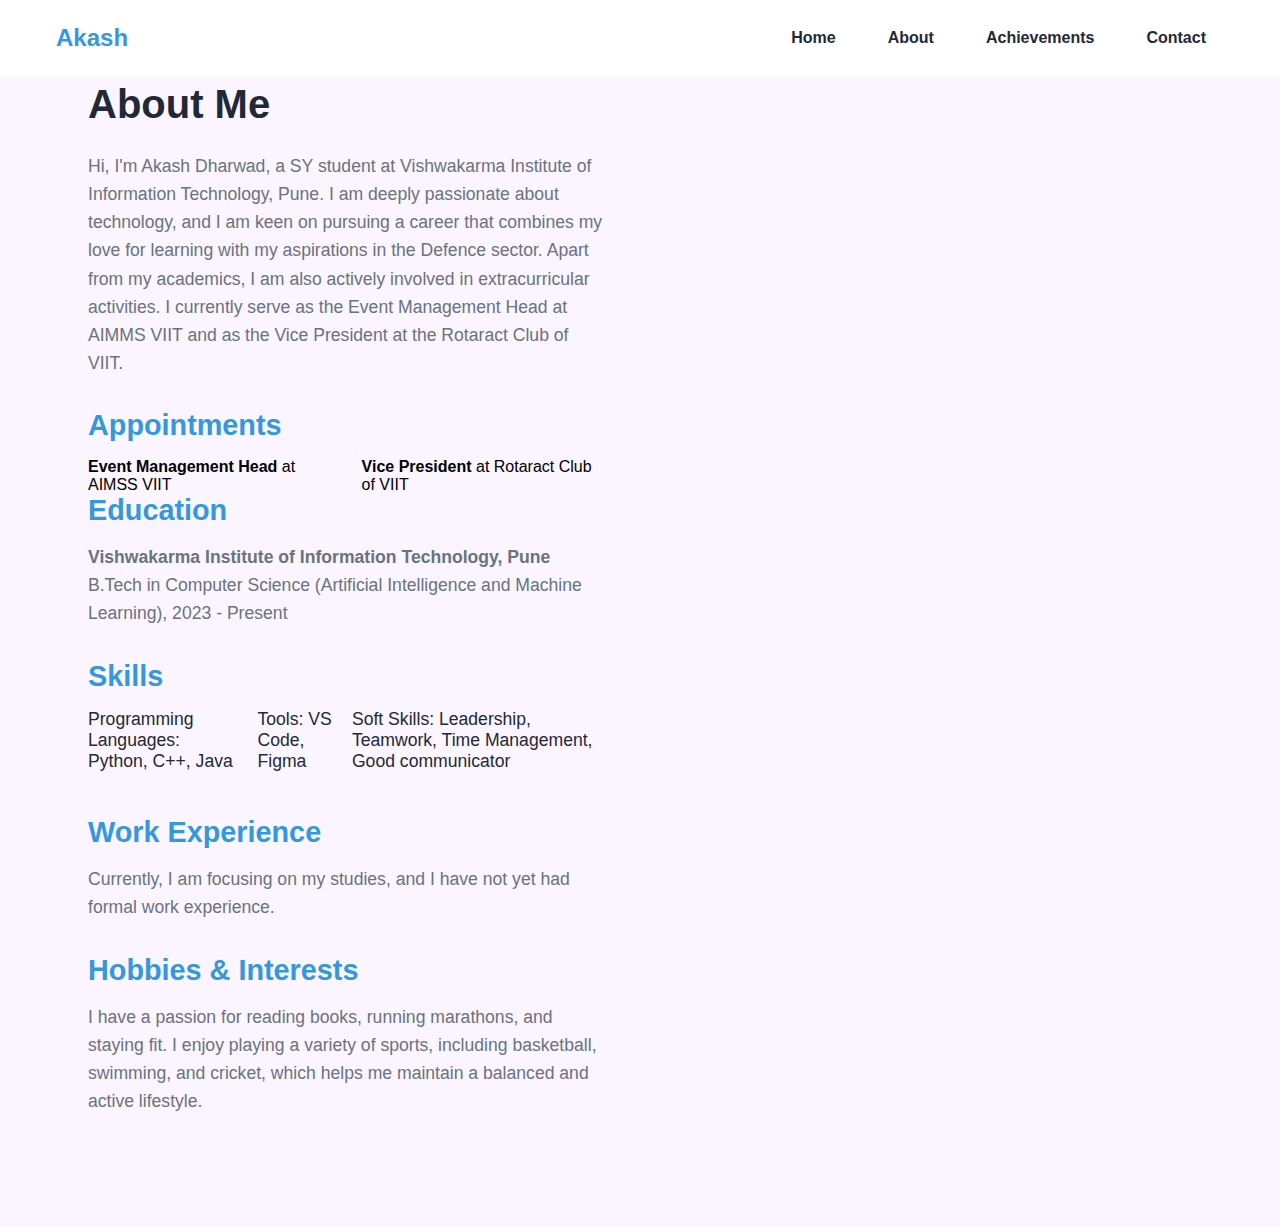
<file: about.html>
<!DOCTYPE html>
<html lang="en">
<head>
    <meta charset="UTF-8">
    <meta name="viewport" content="width=device-width, initial-scale=1.0">
    <link rel="stylesheet" href="style.css">
    <title>About Me</title>
</head>
<body>
    <nav>
        <div class="nav__content">
            <div class="logo"><a href="#">Akash</a></div>
            <label for="check" class="checkbox">
                <i class="ri-menu-line"></i>
            </label>
            <input type="checkbox" name="check" id="check">
            <ul>
                <li><a href="index.html">Home</a></li>
                <li><a href="about.html">About</a></li>
                <li><a href="achievements.html">Achievements</a></li>
                <li><a href="contact.html">Contact</a></li>
            </ul>
        </div>
    </nav>

    <section class="section about-section">
        <div class="section__container">
            <div class="content">
                <h1 class="title">About Me</h1>
                <p class="description">
                    Hi, I'm Akash Dharwad, a SY student at Vishwakarma Institute of Information Technology, Pune. 
                    I am deeply passionate about technology, and I am keen on pursuing a career that combines my love for learning with my aspirations in the Defence sector.
                    Apart from my academics, I am also actively involved in extracurricular activities. 
                    I currently serve as the Event Management Head at AIMMS VIIT and as the Vice President at the Rotaract Club of VIIT.
                </p>

                <!-- Appointments Section -->
                <div class="appointments">
                    <h2>Appointments</h2>
                    <ul>
                        <li><strong>Event Management Head</strong> at AIMSS VIIT</li>
                        <li><strong>Vice President</strong> at Rotaract Club of VIIT</li>
                    </ul>
                </div>

                <h2>Education</h2>
                <p class="description">
                    <strong>Vishwakarma Institute of Information Technology, Pune</strong><br>
                    B.Tech in Computer Science (Artificial Intelligence and Machine Learning), 2023 - Present
                </p>

                <h2>Skills</h2>
                <ul class="skills-list">
                    <li>Programming Languages: Python, C++, Java</li>
                    <li>Tools: VS Code, Figma</li>
                    <li>Soft Skills: Leadership, Teamwork, Time Management, Good communicator</li>
                </ul>

                <h2>Work Experience</h2>
                <p class="description">
                    Currently, I am focusing on my studies, and I have not yet had formal work experience. 
                </p>

                <h2>Hobbies & Interests</h2>
                <p class="description">
                    I have a passion for reading books, running marathons, and staying fit. I enjoy playing a variety of sports, including basketball, swimming, and cricket, 
                    which helps me maintain a balanced and active lifestyle.
                </p>
            </div>
        </div>
    </section>
</body>
</html>
</file>
<file: style.css>
/* Global Styles */
:root {
    --primary-color: #3498db; /* New color scheme */
    --primary-color-dark: #2980b9;
    --secondary-color: #e67e22;
    --text-dark: #1f2937;
    --text-light: #6b7280;
    --extra-light: #faf5ff;
    --max-width: 1200px;
}

* {
    padding: 0;
    margin: 0;
    box-sizing: border-box;
}

a {
    text-decoration: none;
}

body {
    font-family: 'Poppins', sans-serif;
    background-color: var(--extra-light);
}

/* Navigation */
nav {
    width: 100%;
    position: fixed;
    top: 0;
    left: 0;
    background-color: #ffffff;
    z-index: 99;
}

.nav__content {
    max-width: var(--max-width);
    margin: auto;
    padding: 1.5rem 1rem;
    display: flex;
    align-items: center;
    justify-content: space-between;
}

nav .logo a {
    font-size: 1.5rem;
    font-weight: 600;
    color: var(--primary-color);
    transition: 0.3s;
}

nav .logo a:hover {
    color: var(--primary-color-dark);
}

nav .checkbox {
    display: none;
}

nav input {
    display: none;
}

nav .checkbox i {
    font-size: 2rem;
    color: var(--primary-color);
    cursor: pointer;
}

ul {
    display: flex;
    align-items: center;
    gap: 1rem;
    list-style: none;
    transition: left 0.3s;
}

ul li a {
    padding: 0.5rem 1rem;
    border: 2px solid transparent;
    text-decoration: none;
    font-weight: 600;
    color: var(--text-dark);
    transition: 0.3s;
}

ul li a:hover {
    border-top-color: var(--secondary-color);
    border-bottom-color: var(--secondary-color);
    color: var(--secondary-color);
}

/* Section */
.section__container {
    min-height: 100vh;
    max-width: var(--max-width);
    margin: auto;
    padding: 1rem;
    display: grid;
    grid-template-columns: repeat(2, 1fr);
    gap: 4rem;
}

.content {
    display: flex;
    flex-direction: column;
    justify-content: center;
}

.subtitle {
    letter-spacing: 2px;
    color: var(--text-light);
    font-weight: 600;
    margin-bottom: 0.5rem;
}

.title {
    font-size: 2.5rem;
    font-weight: 400;
    line-height: 3rem;
    color: var(--text-dark);
    margin-bottom: 1rem;
}

.title span {
    font-weight: 600;
}

.description {
    line-height: 1.5rem;
    color: var(--text-light);
    margin-bottom: 2rem;
}

/* Action Buttons */
.action__btns {
    display: flex;
    gap: 1rem;
    justify-content: center;
    margin-top: 2rem;
}

.action__btns a {
    text-decoration: none; /* Remove underline */
}

.action__btns button {
    font-size: 1.1rem;
    font-weight: 600;
    letter-spacing: 2px;
    padding: 1rem 2rem;
    outline: none;
    border: 2px solid var(--primary-color);
    border-radius: 30px;
    background-color: transparent;
    transition: 0.3s;
    cursor: pointer;
    text-transform: uppercase;
}

.hire__me {
    background-color: var(--primary-color);
    color: #3498db;
}

.hire__me:hover {
    background-color: var(--primary-color-dark);
    color: #ffffff;
}

.portfolio {
    color: var(--primary-color);
}

.portfolio:hover {
    background-color: var(--primary-color-dark);
    color: #ffffff;
}

/* Image */
.image {
    display: grid;
    place-items: center;
}

.image img {
    width: min(25rem, 90%);
    border-radius: 100%;
}

/* Mobile Responsiveness */
@media (max-width: 750px) {
    nav .checkbox {
        display: block;
    }

    ul {
        position: absolute;
        width: 100%;
        height: calc(100vh - 85px);
        left: -100%;
        top: 85px;
        background-color: var(--extra-light);
        flex-direction: column;
        justify-content: center;
        gap: 3rem;
    }

    nav #check:checked ~ ul {
        left: 0;
    }

    ul li a {
        font-size: 1.25rem;
    }

    .section__container {
        padding: 10rem 1rem 5rem 1rem;
        text-align: center;
        grid-template-columns: repeat(1, 1fr);
    }

    .image {
        grid-area: 1/1/2/2;
    }

    .action__btns {
        margin: auto;
    }
}

/* Contact Section Styles */
.contact-section {
    max-width: var(--max-width);
    margin: auto;
    padding: 5rem 1rem;
    background-color: var(--extra-light);
    text-align: center;
}

.contact-form {
    max-width: 600px;
    margin: auto;
    padding: 2rem;
    background-color: white;
    border-radius: 10px;
    box-shadow: 0 4px 8px rgba(0, 0, 0, 0.1);
}

.contact-form input,
.contact-form textarea {
    width: 100%;
    padding: 1rem;
    margin: 1rem 0;
    border: 1px solid var(--text-light);
    border-radius: 5px;
}

.submit-btn {
    padding: 1rem 2rem;
    border: none;
    background-color: var(--primary-color);
    color: white;
    font-weight: 600;
    border-radius: 5px;
    cursor: pointer;
}

.submit-btn:hover {
    background-color: var(--primary-color-dark);
}

/* Achievements Section */
/* Achievements Section */
.achievements-section {
    padding: 6rem 2rem 4rem;  /* Added more padding at the top */
    max-width: var(--max-width);
    margin: auto;
    text-align: center;
}



.achievements-section h1 {
    font-size: 2.5rem;
    font-weight: 600;
    color: var(--text-dark);
    margin-bottom: 2rem;
}

.achievements {
    display: grid;
    grid-template-columns: repeat(auto-fill, minmax(280px, 1fr)); /* Slightly larger minimum width for the blocks */
    gap: 2rem;
    padding: 1rem;
}

.achievements li {
    background-color: var(--extra-light);
    border-radius: 10px;
    padding: 2rem;
    box-shadow: 0 4px 10px rgba(0, 0, 0, 0.1);
    transition: transform 0.3s ease, box-shadow 0.3s ease;
    display: flex;
    flex-direction: column;
    justify-content: space-between;
    height: 300px; /* Set a consistent height for all blocks */
    min-width: 280px; /* Prevent them from shrinking too much */
}

.achievements li h3 {
    font-size: 1.5rem;
    font-weight: 600;
    color: var(--primary-color);
    margin-bottom: 1rem;
}

.achievements li p {
    font-size: 1rem;
    color: var(--text-light);
    line-height: 1.5rem;
    margin-top: auto; /* Push content towards the bottom */
}

/* Hover effect */
.achievements li:hover {
    transform: translateY(-10px);
    box-shadow: 0 6px 15px rgba(0, 0, 0, 0.15);
}

/* About Section */
.about-section {
    padding: 4rem 2rem;
    max-width: var(--max-width);
    margin: auto;
}

.about-section .title {
    font-size: 2.5rem;
    font-weight: 600;
    color: var(--text-dark);
    margin-bottom: 1.5rem;
}

.about-section .description {
    font-size: 1.1rem;
    color: var(--text-light);
    line-height: 1.6;
    margin-bottom: 2rem;
}

.skills-list, .achievements-list {
    list-style: none;
    padding-left: 0;
    margin-bottom: 2rem;
}

.skills-list li, .achievements-list li {
    font-size: 1.1rem;
    color: var(--text-dark);
    margin-bottom: 0.8rem;
}

h2 {
    font-size: 1.8rem;
    color: var(--primary-color);
    margin-bottom: 1rem;
}
</file>
